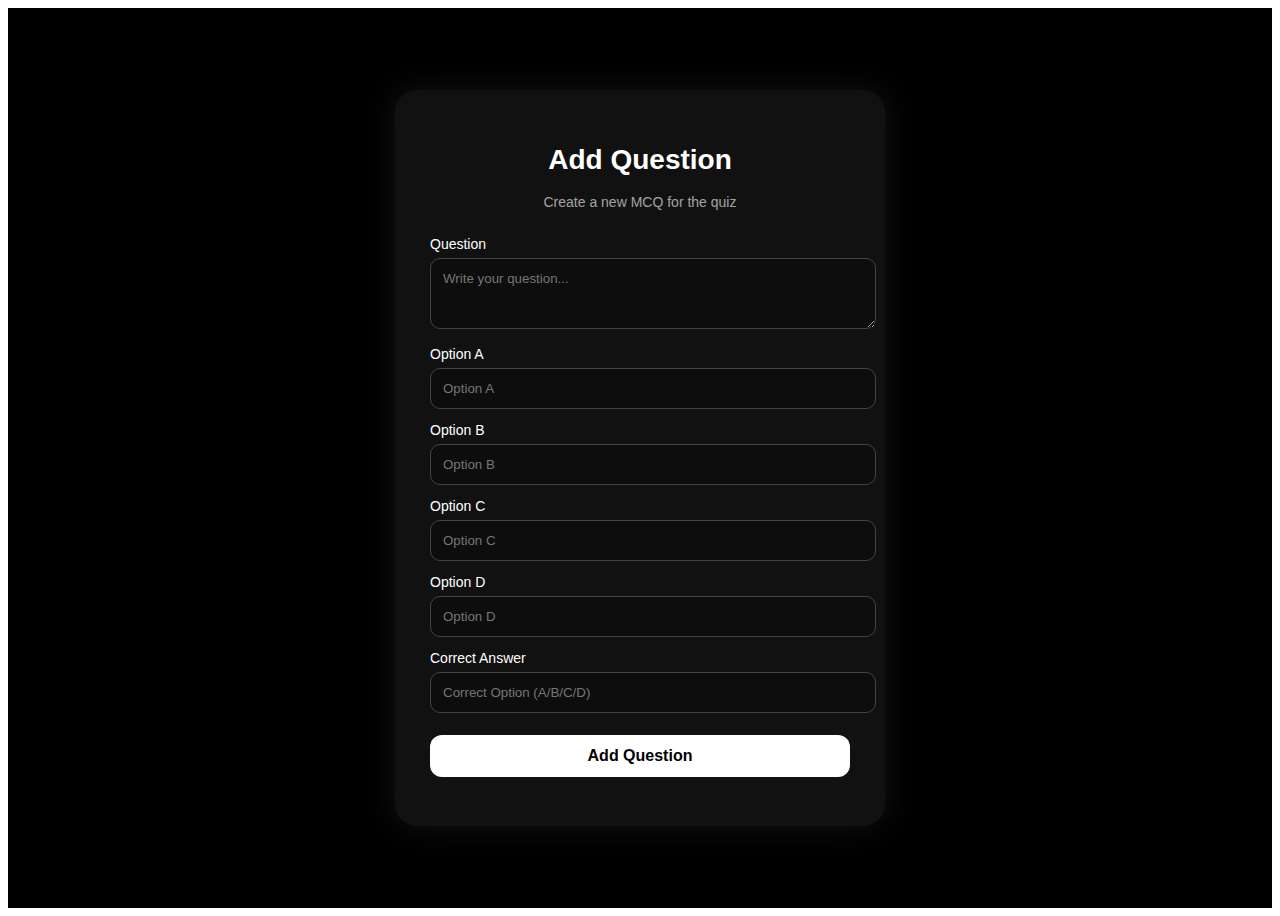
<file: addques.html>
<!DOCTYPE html>
<html lang="en">
<head>
    <meta charset="UTF-8">
    <meta name="viewport" content="width=device-width, initial-scale=1.0">
    <title>Document</title>
</head>
<link rel="stylesheet" href="addques.css">
<body>
    <div class="form-wrapper">
  <div class="form-card">
    <h1 class="title">Add Question</h1>
    <p class="subtitle">Create a new MCQ for the quiz</p>

    <form id="addQuestionForm">

      

      <label>Question</label>
      <textarea id="questionText" rows="3" placeholder="Write your question..." required></textarea>

      <label>Option A</label>
      <input type="text" id="optionA" placeholder="Option A" required>

      <label>Option B</label>
      <input type="text" id="optionB" placeholder="Option B" required>

      <label>Option C</label>
      <input type="text" id="optionC" placeholder="Option C" required>

      <label>Option D</label>
      <input type="text" id="optionD" placeholder="Option D" required>

      <label>Correct Answer</label>
      <input type="text" id="correctAnswer" placeholder="Correct Option (A/B/C/D)" required>

      <button type="submit" class="submit-btn">Add Question</button>

      <p id="msg" class="message"></p>
    </form>
  </div>
</div>

  <script type="module">
  import { createClient } from "https://esm.sh/@supabase/supabase-js";

 const supabase = createClient(
  'https://qpfmuqdhsoyhremaxjik.supabase.co',
'eyJhbGciOiJIUzI1NiIsInR5cCI6IkpXVCJ9.eyJpc3MiOiJzdXBhYmFzZSIsInJlZiI6InFwZm11cWRoc295aHJlbWF4amlrIiwicm9sZSI6ImFub24iLCJpYXQiOjE3NjQ0Mzc1MDMsImV4cCI6MjA4MDAxMzUwM30.OcHj8FDHUuAwzOkPxWIqCmbmonjZl7TblRryylrKXP0'
  );

  document.getElementById("addQuestionForm").addEventListener("submit", addQuestion);

  async function addQuestion(e) {
    e.preventDefault();

    const question = document.getElementById("question").value;
    const option1 = document.getElementById("option1").value;
    const option2 = document.getElementById("option2").value;
    const option3 = document.getElementById("option3").value;
    const option4 = document.getElementById("option4").value;
    const correct = document.getElementById("correct_option").value;

    const { error } = await supabase.from("questions").insert([
      {
        question,
        option1,
        option2,
        option3,
        option4,
        correct_option: correct
      }
    ]);

    if (error) {
      alert("❌ Error adding question: " + error.message);
    } else {
      alert("✅ Question Added Successfully!");
      e.target.reset();
    }
  }



</script>
</body>
</html>
</file>
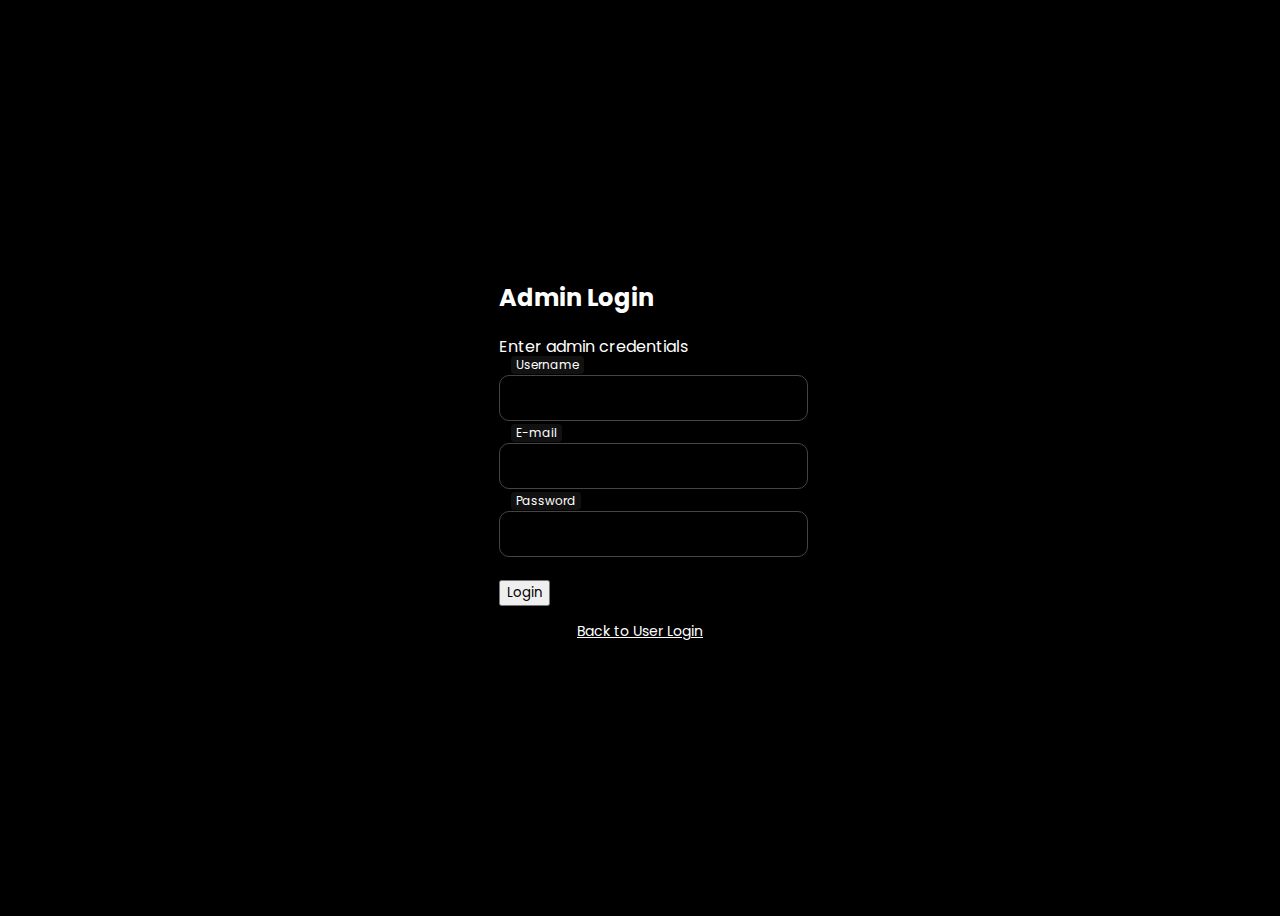
<file: admin.html>
<!DOCTYPE html>
<html lang="en">
<head>
  <meta charset="UTF-8" />
  <title>Admin Login</title>

  <link href="https://fonts.googleapis.com/css2?family=Poppins:wght@300;400;500;600&display=swap" rel="stylesheet">
  <link rel="stylesheet" href="style.css">
</head>

<body class="signup-body-black">

  <div class="start-card animate-card">
    <h2 class="home-title">Admin Login</h2>
    <p class="home-subtitle">Enter admin credentials</p>

    <div class="form-group-custom">
      <input type="text" id="adminUser" required>
      <label>Username</label>
    </div>

    
    <div class="form-group-custom">
        <input type="email" id="adminMail" required>
        <label>E-mail</label>
      </div>

    <div class="form-group-custom">
      <input type="password" id="adminPass" required>
      <label>Password</label>
    </div>

    <button class="btn-start-quiz" onclick="adminLogin()">Login</button>

    <p class="login-text-black" style="margin-top:15px;">
      <a href="index.html">Back to User Login</a>
    </p>
  </div>

<script src="admin.js"></script>

</body>
</html>
</file>
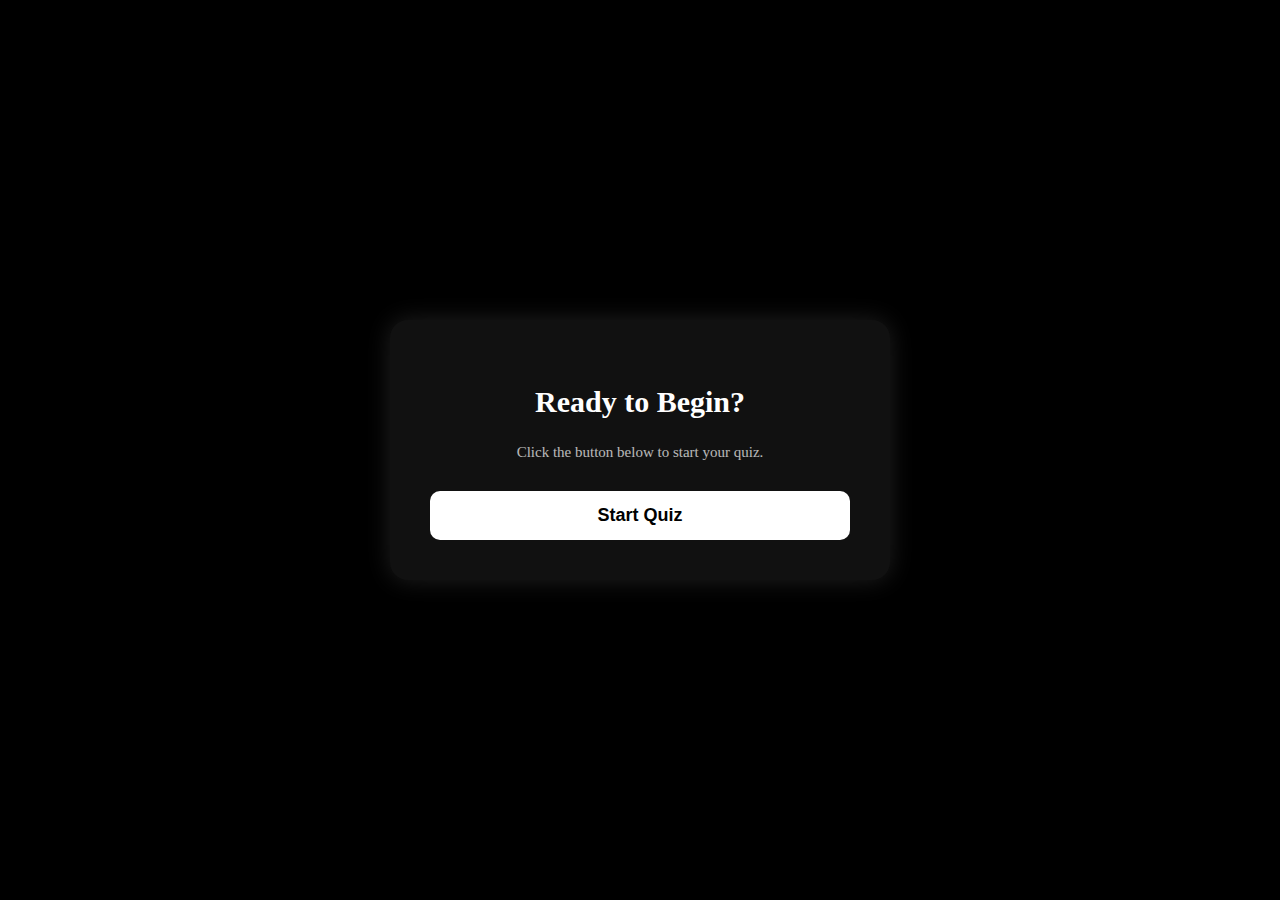
<file: home.html>
<!DOCTYPE html>
<html lang="en">
<head>
  <meta charset="UTF-8">
  <title>Start Quiz</title>

  <link href="https://fonts.googleapis.com/css2?family=Poppins:wght@300;400;500;600&display=swap" rel="stylesheet">

  <link rel="stylesheet" href="home.css"> <!-- Use your same theme CSS -->
</head>

<body class="signup-body-black">

  <div class="home-card animate-card">
    <h2 class="home-title">Ready to Begin?</h2>
    <p class="home-subtitle">Click the button below to start your quiz.</p>

    <button class="btn-start-quiz" onclick="window.location.href='quiz.html'">
      Start Quiz
    </button>
  </div>

</body>
</html>
</file>
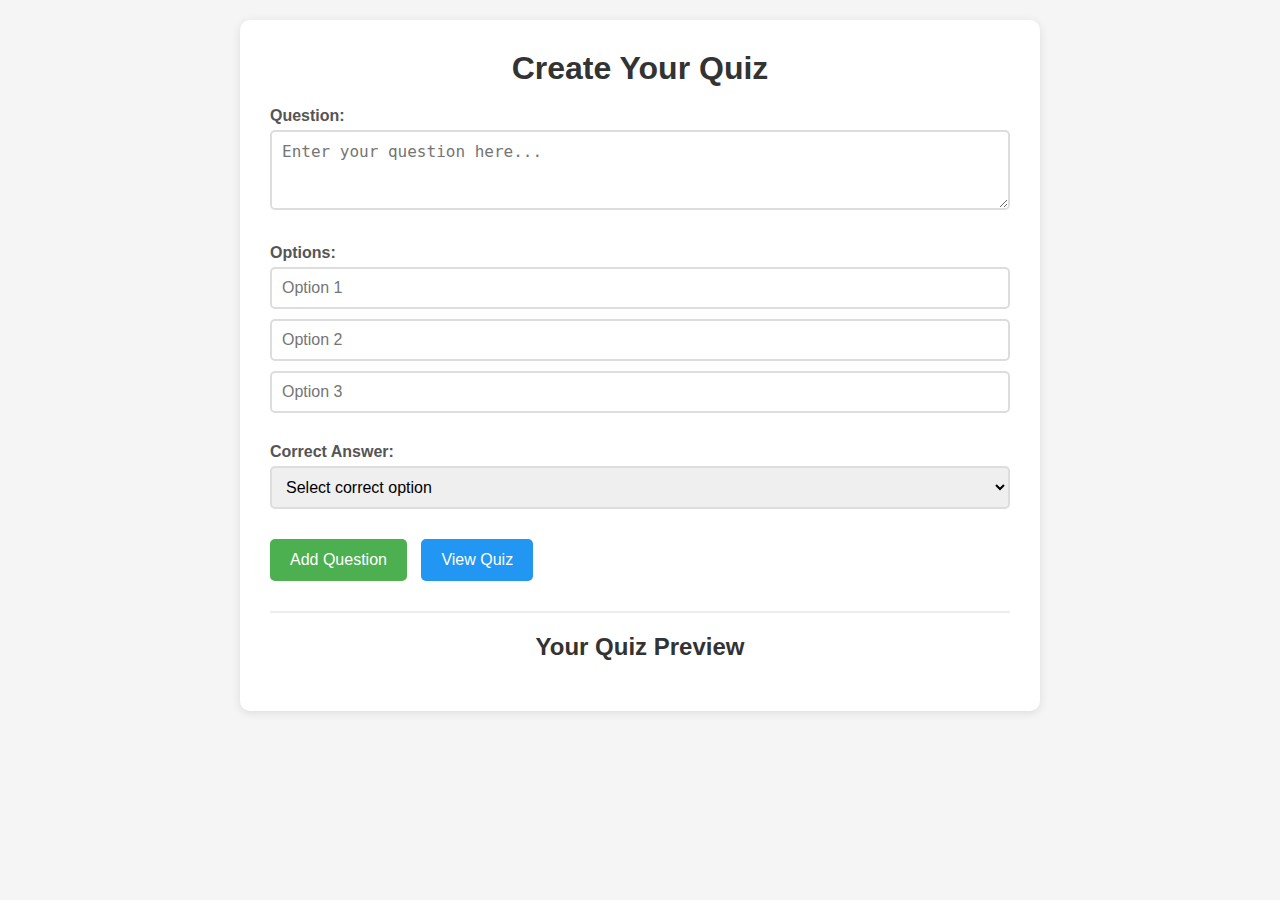
<file: main.html>
<!DOCTYPE html>
<html lang="en">
<head>
    <meta charset="UTF-8">
    <meta name="viewport" content="width=device-width, initial-scale=1.0">
    <title>Quiz Creator</title>
    <link rel="stylesheet" href="main.css">
</head>
<body>
    <div class="container">
        <h1>Create Your Quiz</h1>
        
        <div class="quiz-form">
            <div class="form-group">
                <label for="question">Question:</label>
                <textarea id="question" placeholder="Enter your question here..." required></textarea>
            </div>
            
            <div class="form-group">
                <label>Options:</label>
                <input type="text" id="option1" placeholder="Option 1" required>
                <input type="text" id="option2" placeholder="Option 2" required>
                <input type="text" id="option3" placeholder="Option 3" required>
            </div>
            
            <div class="form-group">
                <label for="correct-answer">Correct Answer:</label>
                <select id="correct-answer" required>
                    <option value="">Select correct option</option>
                    <option value="1">Option 1</option>
                    <option value="2">Option 2</option>
                    <option value="3">Option 3</option>
                </select>
            </div>
            
            <button id="add-question-btn">Add Question</button>
            <button id="view-quiz-btn">View Quiz</button>
        </div>
        
        <div id="quiz-preview" class="quiz-preview">
            <h2>Your Quiz Preview</h2>
            <div id="questions-list"></div>
        </div>
    </div>

    <script src="main.js"></script>
</body>
</html>
</file>
<file: addques.css>
* {
  font-family: 'Poppins', sans-serif;
}

.form-wrapper {
  height: 100vh;
  display: flex;
  justify-content: center;
  align-items: center;
  background: #000;
}

.form-card {
  width: 420px;
  background: #111;
  padding: 35px;
  border-radius: 22px;
  box-shadow: 0 0 35px rgba(255,255,255,0.08);
  color: white;
}

.title {
  text-align: center;
  font-size: 28px;
  font-weight: 700;
}

.subtitle {
  text-align: center;
  opacity: 0.6;
  font-size: 14px;
  margin-bottom: 25px;
}

form label {
  font-size: 14px;
  margin-top: 10px;
}

form input, textarea {
  width: 100%;
  margin-top: 5px;
  margin-bottom: 12px;
  padding: 12px;
  border-radius: 10px;
  border: 1px solid #444;
  background: #0d0d0d;
  color: white;
  outline: none;
}

form input:focus, textarea:focus {
  border-color: white;
  box-shadow: 0 0 10px rgba(255,255,255,0.2);
}

.submit-btn {
  width: 100%;
  margin-top: 10px;
  padding: 12px;
  border: none;
  border-radius: 12px;
  background: white;
  color: black;
  font-size: 16px;
  font-weight: 600;
  cursor: pointer;
  transition: 0.3s;
}

.submit-btn:hover {
  box-shadow: 0 0 20px rgba(255,255,255,0.4);
}

.message {
  text-align: center;
  margin-top: 12px;
  font-size: 14px;
}
</file>
<file: style.css>
* {
    font-family: 'Poppins', sans-serif;
  }
  
  .signup-body-black {
    height: 100vh;
    display: flex;
    justify-content: center;
    align-items: center;
    background: #000;
  }
  
  /* Card with glowing box shadow */
  .signup-card-black {
    width: 380px;
    padding: 40px 35px;
    border-radius: 18px;
    background: #111;
    box-shadow: 0 0 25px rgba(255, 255, 255, 0.1);
    animation: fadeSlide 1s ease;
    color: white;
    transition: 0.3s;
  }
  
  
  
  /* Titles */
  .title-black {
    font-size: 28px;
    font-weight: 600;
    text-align: center;
  }
  /* Hover glow effect */
  .signup-card-black:hover {
    box-shadow: 0 0 40px rgba(255, 255, 255, 0.2);
  }
  
  .subtitle-black {
    text-align: center;
    font-size: 14px;
    opacity: 0.7;
    margin-bottom: 25px;
  }
  
  /* Input Fields */
  .form-group-custom {
    position: relative;
    margin-bottom: 22px;
  }
  
  .form-group-custom input {
    width: 100%;
    padding: 12px;
    background: transparent;
    border: 1px solid #444;
    border-radius: 10px;
    color: white;
    outline: none;
    transition: 0.3s;
  }
  
  .form-group-custom input:focus {
    border-color: #fff;
    box-shadow: 0 0 10px rgba(255, 255, 255, 0.4);
  }
  
  .form-group-custom label {
    position: absolute;
    left: 12px;
    top: 50%;
    transform: translateY(-50%);
    color: #777;
    pointer-events: none;
    transition: 0.3s ease;
  }
  
  /* Floating Labels */
  .form-group-custom input:focus + label,
  .form-group-custom input:not(:placeholder-shown) + label {
    top: -10px;
    background: #111;
    padding: 0 5px;
    font-size: 12px;
    color: #fff;
    border-radius: 4px;
  }
  
  /* Button */
  .btn-animated-black {
    width: 100%;
    padding: 12px;
    background: #fff;
    border: none;
    border-radius: 10px;
    font-size: 16px;
    color: #000;
    font-weight: 600;
    cursor: pointer;
    transition: 0.3s;
  }
  
  .btn-animated-black:hover {
    box-shadow: 0 0 25px rgba(255, 255, 255, 0.5);
    transform: translateY(-3px);
  }
  
  .btn-animated-black:active {
    transform: scale(0.96);
  }
  
  /* Login Text */
  .login-text-black {
    text-align: center;
    margin-top: 18px;
    font-size: 14px;
  }
  
  .login-text-black a {
    color: #fff;
    text-decoration: underline;
  }
  
  /* Animation */
  @keyframes fadeSlide {
    from {
      opacity: 0;
      transform: translateY(40px);
    }
    to {
      opacity: 1;
      transform: translateY(0);
    }
  }
  
  .start-card{
    color: white;
  }

  .home-card{
    color: white;
  }
</file>
<file: home.css>
/* Home Page Quiz Start Card */
body{
    background-color: rgb(27, 25, 25);
    margin: 0;
    padding: 0;
    background: #000;
    display: flex;
    justify-content: center;   /* horizontally center */
    align-items: center;       /* vertically center */
    height: 100vh
    
}

.home-card {
    width: 420px;
    padding: 40px;
    background: #111;
    border-radius: 18px;
    box-shadow: 0 0 25px rgba(255, 255, 255, 0.12);
    color: white;
    text-align: center;
    animation: fadeSlide 1s ease;
  }
  
  .home-card:hover {
    box-shadow: 0 0 35px rgba(255, 255, 255, 0.18);
  }
  
  /* Text */
  .home-title {
    font-size: 30px;
    font-weight: 600;
  }
  
  .home-subtitle {
    font-size: 15px;
    margin-bottom: 30px;
    opacity: 0.7;
  }
  
  /* Start Quiz Button (same style as before) */
  .btn-start-quiz {
    width: 100%;
    padding: 14px;
    background: white;
    border: none;
    border-radius: 10px;
    font-size: 18px;
    color: black;
    font-weight: 600;
    cursor: pointer;
    transition: 0.3s;
  }
  
  .btn-start-quiz:hover {
    box-shadow: 0 0 28px white(0, 255, 157, 0.6);
    transform: translateY(-3px);
  }
  
  .btn-start-quiz:active {
    transform: scale(0.96);
  }
</file>
<file: main.css>
* {
    margin: 0;
    padding: 0;
    box-sizing: border-box;
}

body {
    font-family: 'Arial', sans-serif;
    background-color: #f5f5f5;
    padding: 20px;
}

.container {
    max-width: 800px;
    margin: 0 auto;
    background: white;
    padding: 30px;
    border-radius: 10px;
    box-shadow: 0 2px 10px rgba(0,0,0,0.1);
}

h1, h2 {
    text-align: center;
    color: #333;
    margin-bottom: 20px;
}

.quiz-form {
    margin-bottom: 30px;
}

.form-group {
    margin-bottom: 20px;
}

label {
    display: block;
    margin-bottom: 5px;
    font-weight: bold;
    color: #555;
}

textarea, input[type="text"], select {
    width: 100%;
    padding: 10px;
    border: 2px solid #ddd;
    border-radius: 5px;
    font-size: 16px;
    margin-bottom: 10px;
}

textarea {
    height: 80px;
    resize: vertical;
}

button {
    background-color: #4CAF50;
    color: white;
    padding: 12px 20px;
    border: none;
    border-radius: 5px;
    cursor: pointer;
    font-size: 16px;
    margin-right: 10px;
    transition: background-color 0.3s;
}

button:hover {
    background-color: #45a049;
}

#view-quiz-btn {
    background-color: #2196F3;
}

#view-quiz-btn:hover {
    background-color: #0b7dda;
}

.quiz-preview {
    border-top: 2px solid #eee;
    padding-top: 20px;
}

.question-item {
    background: #f9f9f9;
    padding: 15px;
    margin-bottom: 15px;
    border-radius: 5px;
    border-left: 4px solid #4CAF50;
}

.question-item h3 {
    margin-bottom: 10px;
    color: #333;
}

.option {
    padding: 5px;
    margin: 2px 0;
}
</file>
